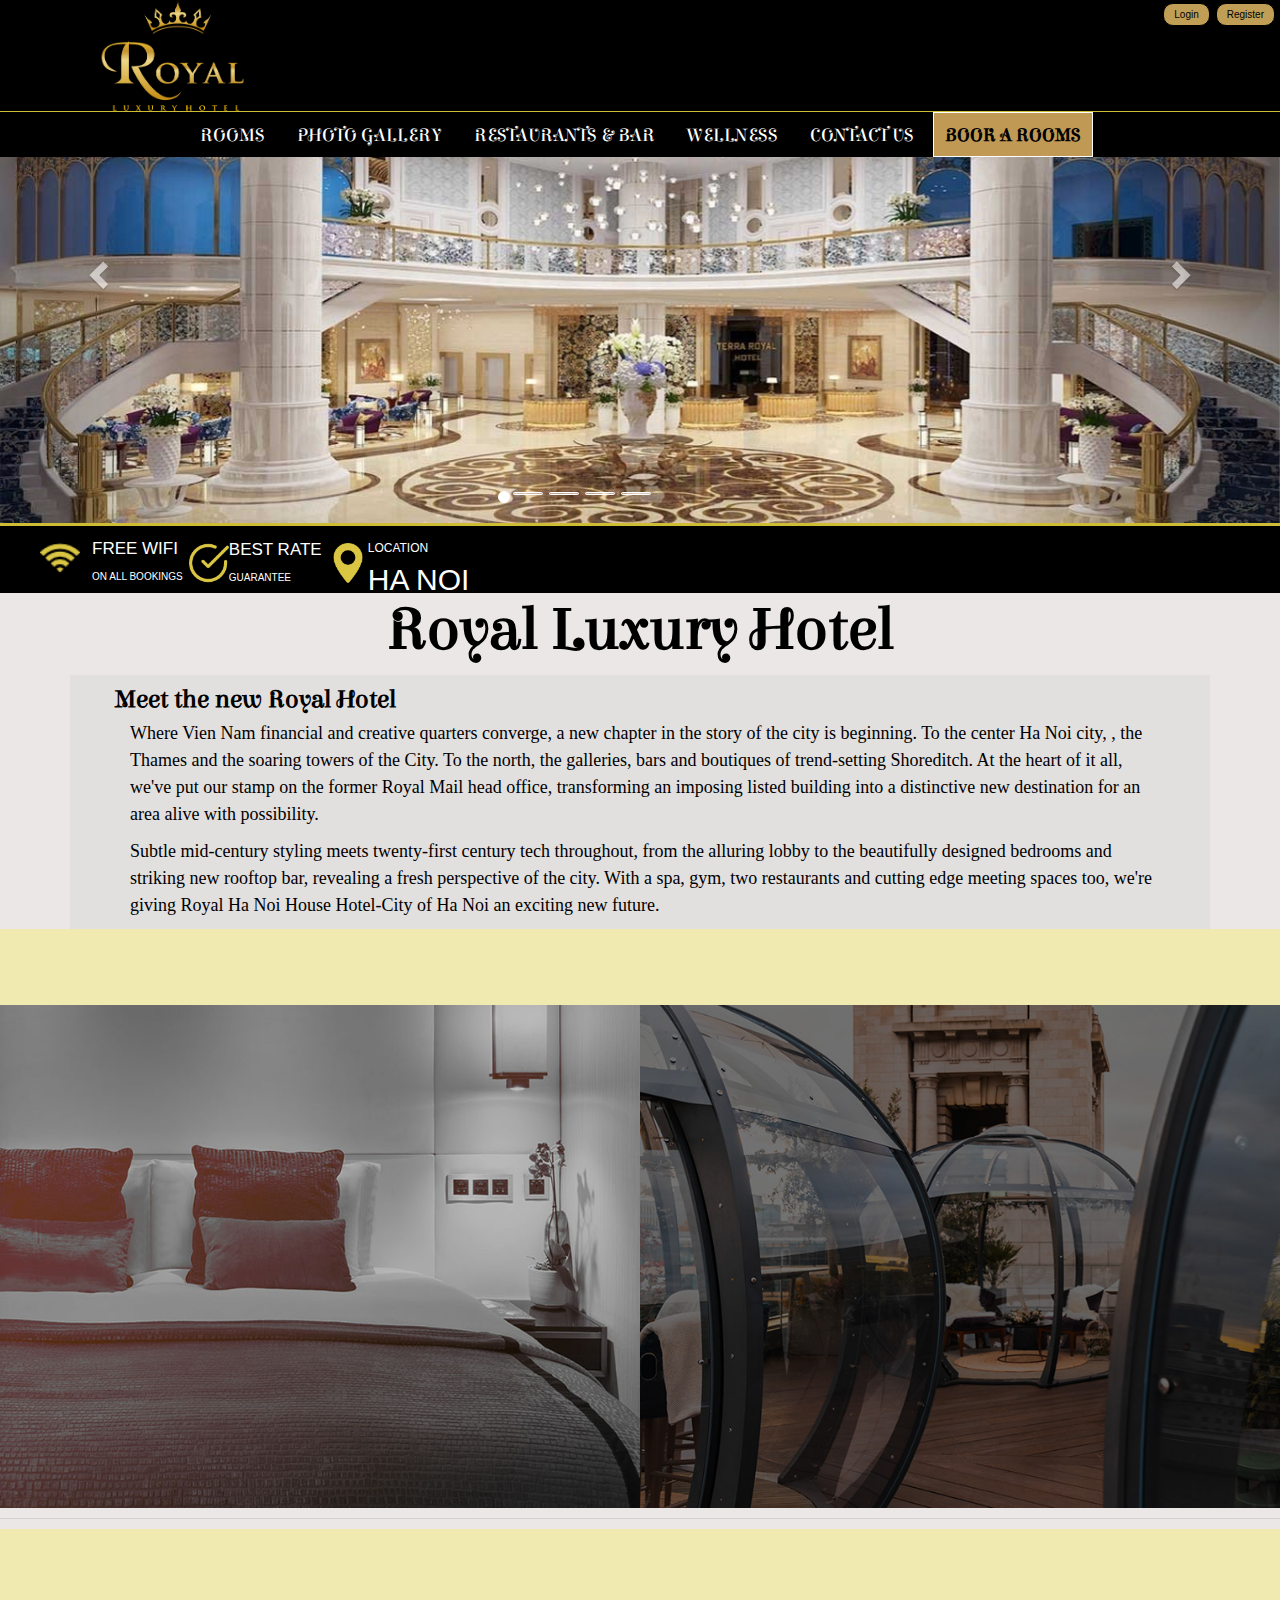
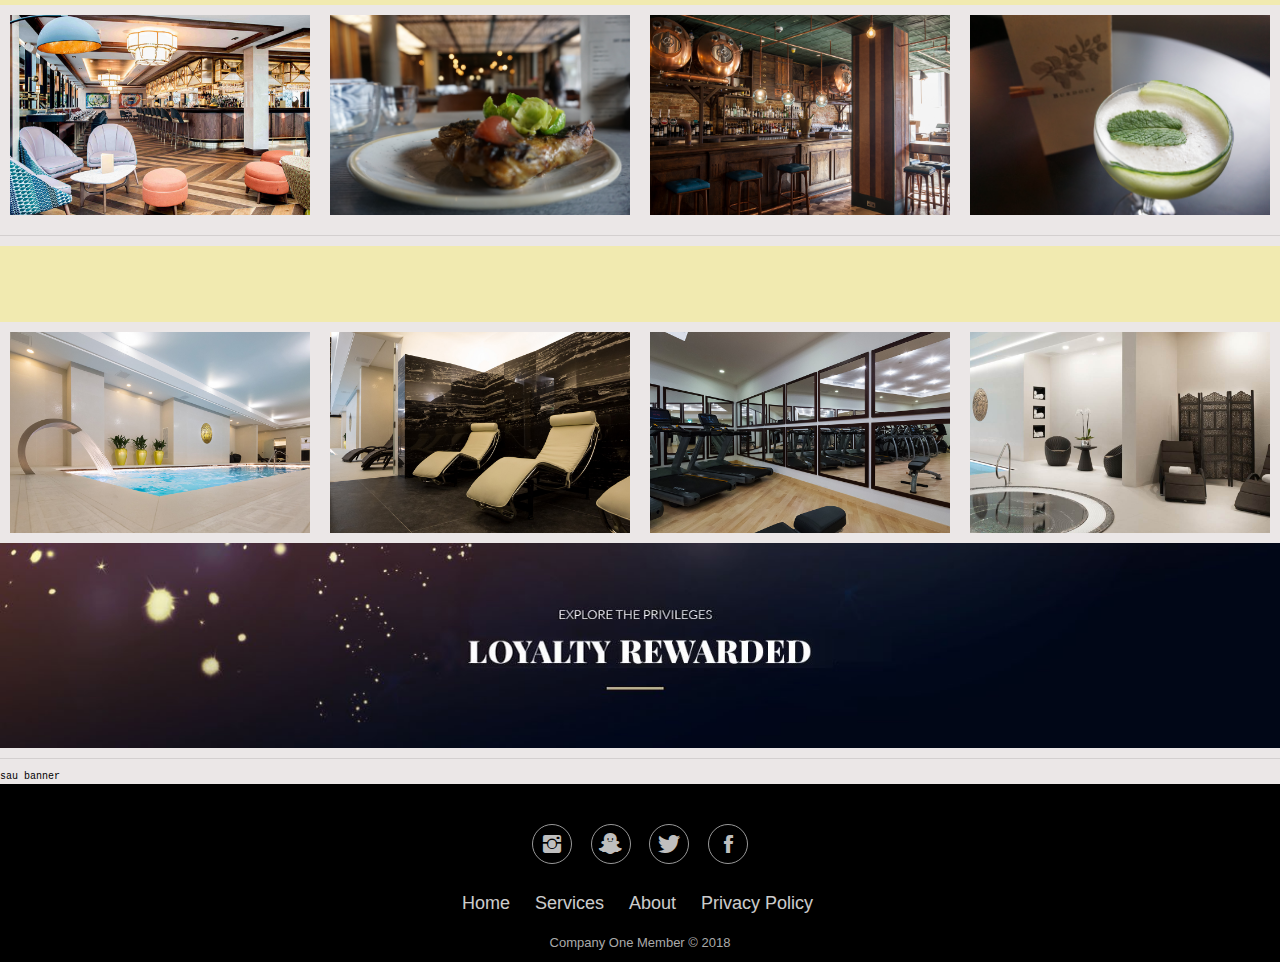
<file: 2. Sources/index.html>
<!DOCTYPE html>
<html lang="en">
<head>
    <meta charset="UTF-8">
    <meta name="viewport" content="width=device-width, initial-scale=1.0">
    <meta http-equiv="X-UA-Compatible" content="ie=edge">
    <title>Royal Hotel</title>
    <script type="text/javascript" src="js/jquery-3.3.1.min.js"></script>
    <link href="./fonts/ionicons.min.css" rel="stylesheet">
    <link rel="stylesheet" href="https://maxcdn.bootstrapcdn.com/bootstrap/3.3.7/css/bootstrap.min.css">
    <script src="https://ajax.googleapis.com/ajax/libs/jquery/3.3.1/jquery.min.js"></script>
    <script src="https://maxcdn.bootstrapcdn.com/bootstrap/3.3.7/js/bootstrap.min.js"></script>
    <link rel="stylesheet" href="css/bootstrap.min.css"/>
    <link rel="stylesheet" href="Footer-Basic.css" />
    <link rel="stylesheet" href="aos.css">
    <link rel="stylesheet" href="style.css">
</head>
<body>
<!-- header -->
    <div class="header-me">
        <div class="row-me">
            <div class="logo">
                <a href="index.html">
                    <img src="images/logo.png" alt="logo">
                </a>
            </div>
            <!-- login -->
            <div class="login-me">
                <button type="button" id="btnlogin" href="#">Login</button>
                <button type="button" id="btnregister">Register</button>
            </div>
            <!-- menu -->
            <div class="drop-menu ">
                <ul class="main-nav">
                    <li><a href="show-room.php">ROOMS</a></li>
                    <li><a href="photo-gallery.html">PHOTO GALLERY</a></li>
                    <li><a href="#">RESTAURANTS & BAR</a></li>
                    <li><a href="#">WELLNESS</a></li>
                    <li><a href="contact-us.php">CONTACT US</a></li>
                    <a href="booking.html"><button  id="btn-booking"><b>BOOK A ROOMS</b></button></a>
              </ul>
              <div class="handle">
                <b class="menu">MENU</b></div>
          </div>
        </div>    
    </div>
<!-- slider show -->
<div class="container-1">
    <br>
      <div id="myCarousel" class="carousel slide" data-ride="carousel">
      <!-- Indicators -->
        <ol class="carousel-indicators">
          <li data-target="#myCarousel" data-slide-to="0" class="active"></li>
          <li data-target="#myCarousel" data-slide-to="1"></li>
          <li data-target="#myCarousel" data-slide-to="2"></li>
          <li data-target="#myCarousel" data-slide-to="3"></li>
          <li data-target="#myCarousel" data-slide-to="4"></li>
        </ol>
  
       <!-- Wrapper for slides -->
      <div class="carousel-inner" role="listbox">
  
        <div class="item active">
            <img src="images/slide1.png">
        </div>
  
        <div class="item">
            <img src="images/slide2.png">
        </div>
        <div class="item">
            <img src="images/slide3.png">
        </div>
        <div class="item">
            <img src="images/slide4.png">
        </div>
        <div class="item">
            <img src="images/slide5.png">
          </div>  
      </div>
      <!-- Left and right controls -->
      <a class="left carousel-control" href="#myCarousel" role="button" data-slide="prev">
        <span class="glyphicon glyphicon-chevron-left" aria-hidden="true"></span>
        <span class="sr-only">Previous</span>
      </a>
      <a class="right carousel-control" href="#myCarousel" role="button" data-slide="next">
        <span class="glyphicon glyphicon-chevron-right" aria-hidden="true"></span>
        <span class="sr-only">Next</span>
      </a>
    </div>
    </div>
        <div class="show">
            <div class="container-show">
                <div class="row1">
                    <ul class="ul-show">
                        <li><img  id="wifi" width="40" src="images/wifi.png"><p id="p1">FREE WIFI </br><h id="h1" style="font-size:10px;">ON ALL BOOKINGS</h></li>      
                        <li><img width="40" src="images/tik.png"><p id="p2">BEST RATE </br><h id="h2" style="font-size:10px;">GUARANTEE</h></li>
                        <li><img width="40" src="images/location.png"><p id="p3">LOCATION </br><h id="h3" style="font-size:30px;">HA NOI</h></li>
                    </ul>
                </div>
            </div>
        </div>
        <div class="ten">
            <p><b>Royal Luxury Hotel</b></p>
        </div>
<!-- content -->
        <div class="container">
          <div class="content-text">
                <p class="clear"></p>
                <h1><b>Meet the new Royal Hotel</b></h1>
                <p>Where Vien Nam financial and creative quarters converge, a new chapter in the story of the city is beginning. To the center Ha Noi city, 
                    , the Thames and the soaring towers of the City. To the north, the galleries, bars and boutiques of trend-setting Shoreditch. At the heart of it all,
                    we've put our stamp on the former Royal Mail head office, transforming an imposing listed building into a distinctive new destination for an area alive with possibility.</p>

                <P>Subtle mid-century styling meets twenty-first century tech throughout, from the alluring lobby to the beautifully designed bedrooms and striking new rooftop bar, 
                    revealing a fresh perspective of the city. With a spa, gym, two restaurants and cutting edge meeting spaces too, we're giving Royal Ha Noi House Hotel-City 
                    of Ha Noi an exciting new future.</p>
          </div>  
        </div>
        <!-- -------------- -->
            <div>
                <section >
                    <h2 data-aos="fade-right">Rooms  &  Suites</h2> 
                </section> 
                <div class="img">
                    <img id="img1" src="images/img1.png" alt="room">
                    <img id="img2" src="images/img2.png" alt="Suites">
                </div>
                <hr>
                <section>
                        <h2 data-aos="fade-left">Restaurants & Bars</h2>
                </section>
                <div class="container-meeting-event">
                    <div class="box">
                        <div class="imgbox">
                            <img src="images/bar_02.png" alt="bar">
                        </div>
                        <div class="details">
                            <div class="content-m-e">
                                <h2>Restaurant</h2> <hr>
                                <p>Adventures in flavour, experiences to savour</p>
                            </div>
                        </div>
                    </div>
                    <div class="box">
                        <div class="imgbox">
                            <img src="images/mon11.png" alt="bar">
                        </div>
                        <div class="details">
                            <div class="content-m-e">
                                <h2>Eat</h2> <hr>
                                <p>Adventures in flavour, experiences to savour</p>
                            </div>
                        </div>
                    </div>
                    <div class="box">
                        <div class="imgbox">
                            <img src="images/bar_03.png" alt="bar">
                        </div>
                        <div class="details">
                            <div class="content-m-e">
                                <h2>Bar</h2> <hr>
                                <p>Adventures in flavour, experiences to savour</p>
                            </div>
                        </div>
                    </div>
                    <div class="box">
                        <div class="imgbox">
                            <img src="images/mon13.png" alt="bar">
                        </div>
                        <div class="details">
                            <div class="content-m-e">
                                <h2>Drink</h2><hr>
                                <p>Adventures in flavour, experiences to savour</p>
                            </div>
                        </div>
                    </div>
                </div>
            <hr>
                <section>
                        <h2 data-aos="fade-right">WellNess</h2>
                </section> 
                <div class="container-meeting-event">
                    <div class="box">
                        <div class="imgbox">
                            <img src="images/beboi1.png" alt="bar">
                        </div>
                        <div class="details">
                            <div class="content-m-e">
                                <h2>Siwm</h2> <hr>
                                <p>Adventures in flavour, experiences to savour</p>
                            </div>
                        </div>
                    </div>
                    <div class="box">
                        <div class="imgbox">
                            <img src="images/spa1.png" alt="bar">
                        </div>
                        <div class="details">
                            <div class="content-m-e">
                                <h2>Spa</h2> <hr>
                                <p>Adventures in flavour, experiences to savour</p>
                            </div>
                        </div>
                    </div>
                    <div class="box">
                        <div class="imgbox">
                            <img src="images/gym.png" alt="bar">
                        </div>
                        <div class="details">
                            <div class="content-m-e">
                                <h2>Gym</h2> <hr>
                                <p>Adventures in flavour, experiences to savour</p>
                            </div>
                        </div>
                    </div>  
                    <div class="box">
                        <div class="imgbox">
                            <img src="images/spa.png" alt="bar">
                        </div>
                        <div class="details">
                            <div class="content-m-e">
                                <h2>Spa</h2> <hr>
                                <p>Adventures in flavour, experiences to savour</p>
                            </div>
                        </div>
                    </div>                  
                    <hr>
                </div>
            <img src="images/banner.jpg" alt="banner" height="auto" width="100%"><hr>
            <div>
                sau banner
            </div>
<!-- footer -->
        <div class="footer-basic">
            <footer>
                <div class="social">
                    <a href="#"><i class="icon ion-social-instagram"></i></a>
                    <a href="#"><i class="icon ion-social-snapchat"></i></a>
                    <a href="#"><i class="icon ion-social-twitter"></i></a>
                    <a href="#"><i class="icon ion-social-facebook"></i></a>
                </div>
                <ul class="list-inline">
                    <li><a href="#">Home</a></li>
                    <li><a href="#">Services</a></li>
                    <li><a href="#">About</a></li>
                    <li><a href="#">Privacy Policy</a></li>
                </ul>
                <p class="copyright">Company One Member © 2018</p>
            </footer>
        </div>

<!-- java script menu-->
<script src="https://code.jquery.com/jquery-3.3.1.js"></script>
<script src="aos.js"></script>
        <script>
          $(document).ready(function(){
            $('.menu').click(function(){
                $('.main-nav').toggleClass('active');
            });
          });
        </script>
        <!-- text auto -->
        <script>
            AOS.init({
                offset: 200,
                duration: 2000,
            });
        </script>

<!-- end -->
</body>
</html>
</file>
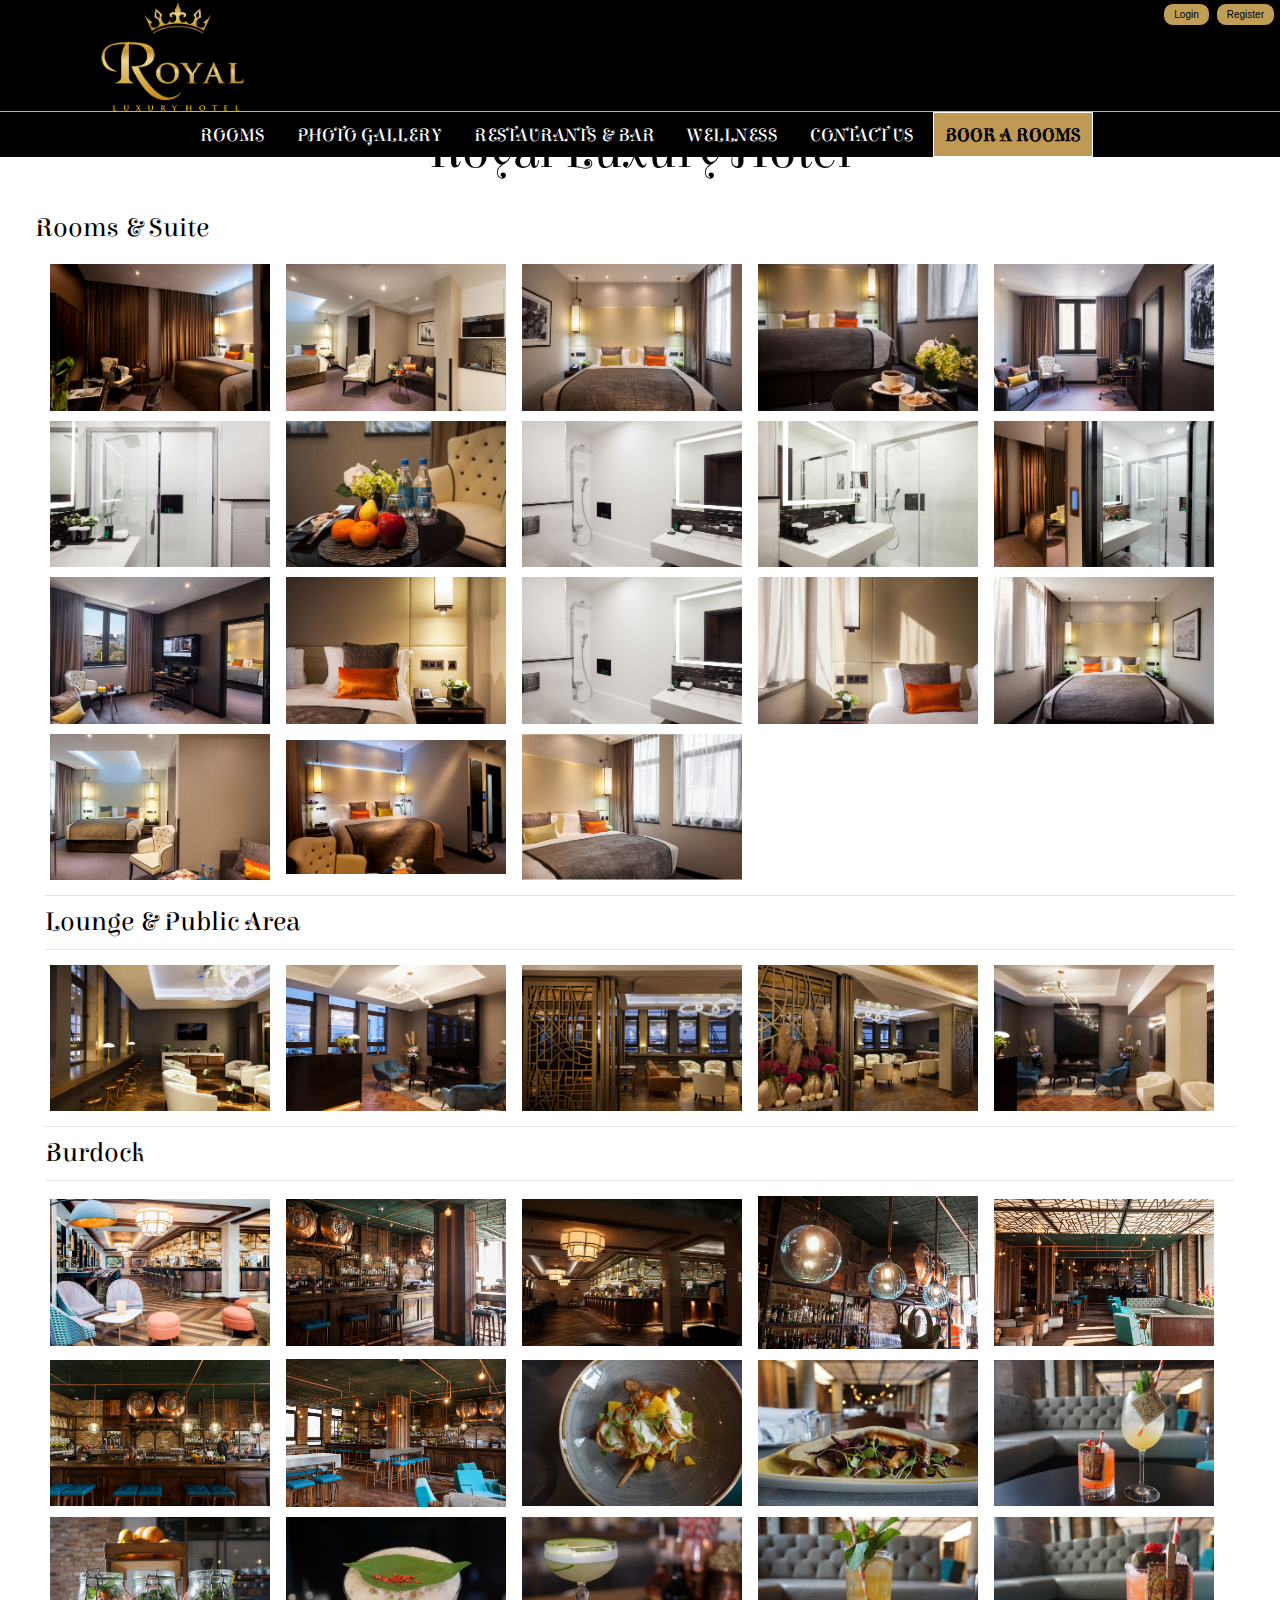
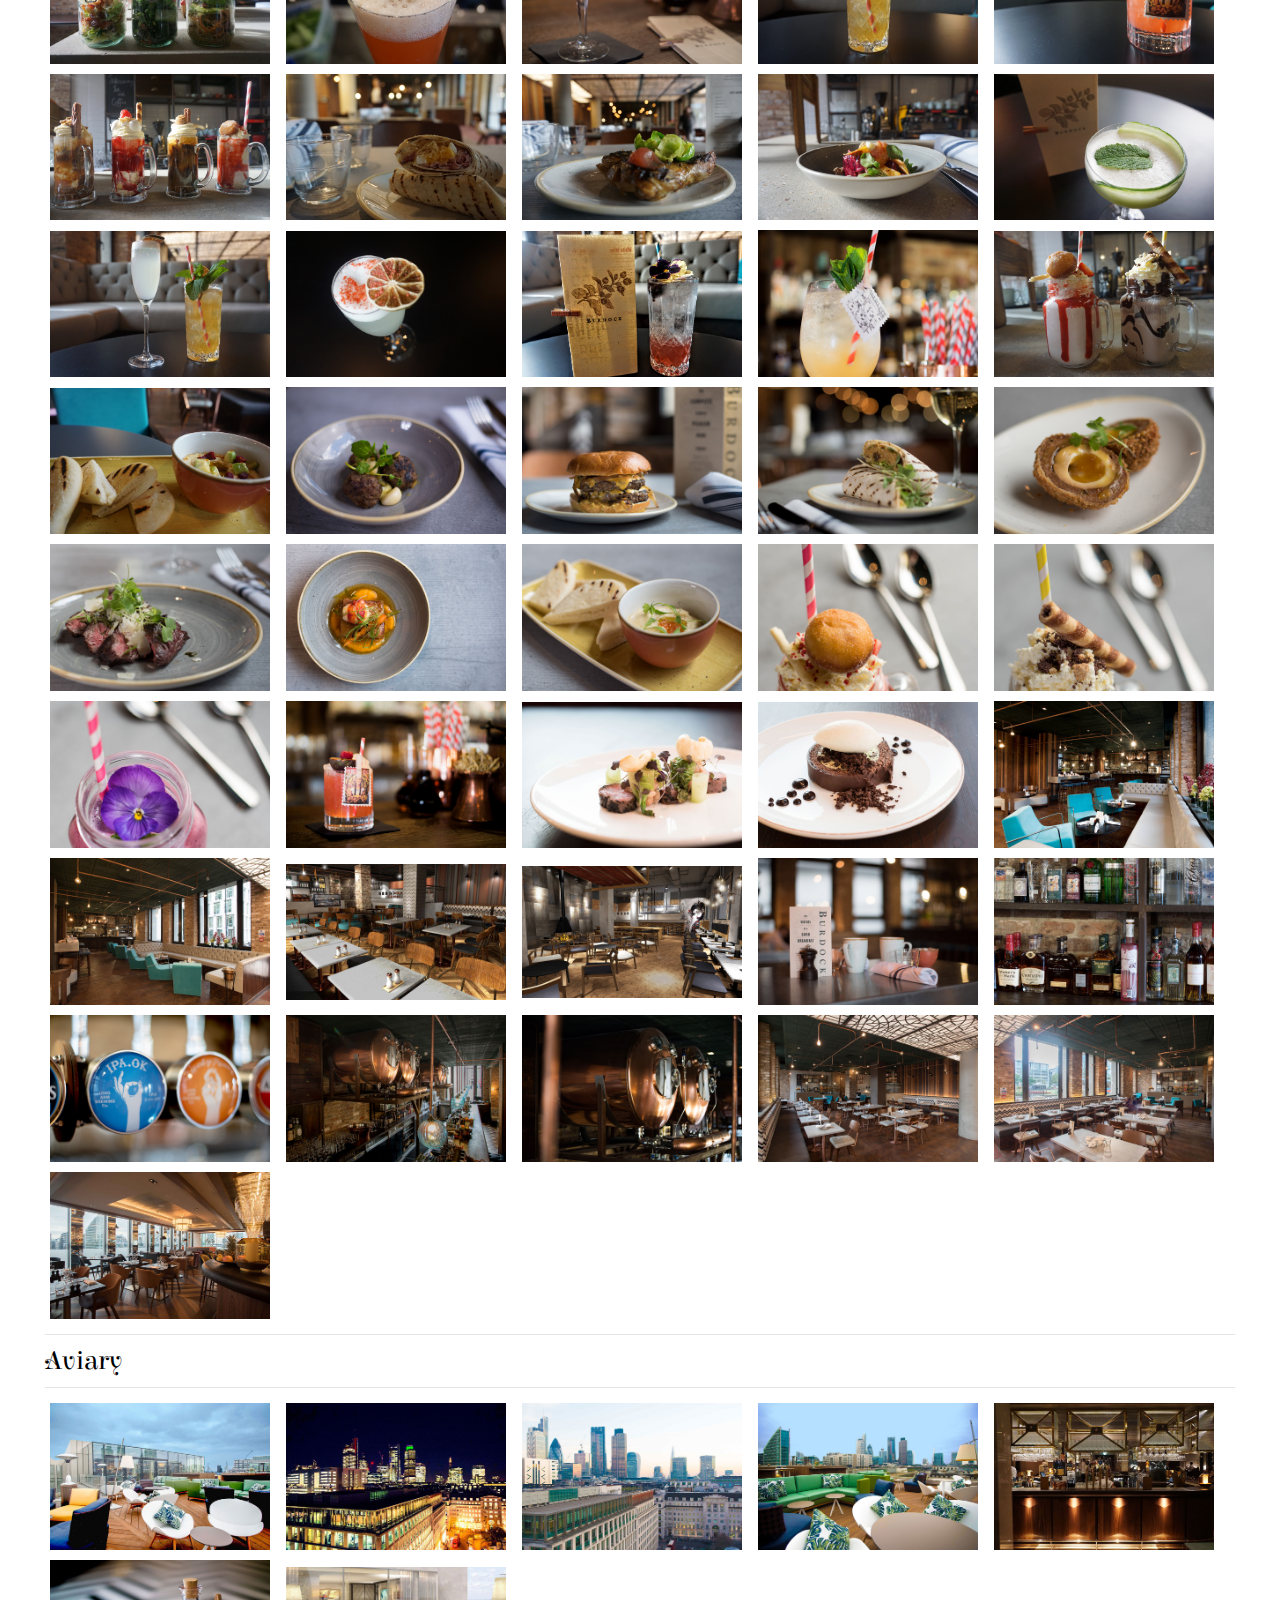
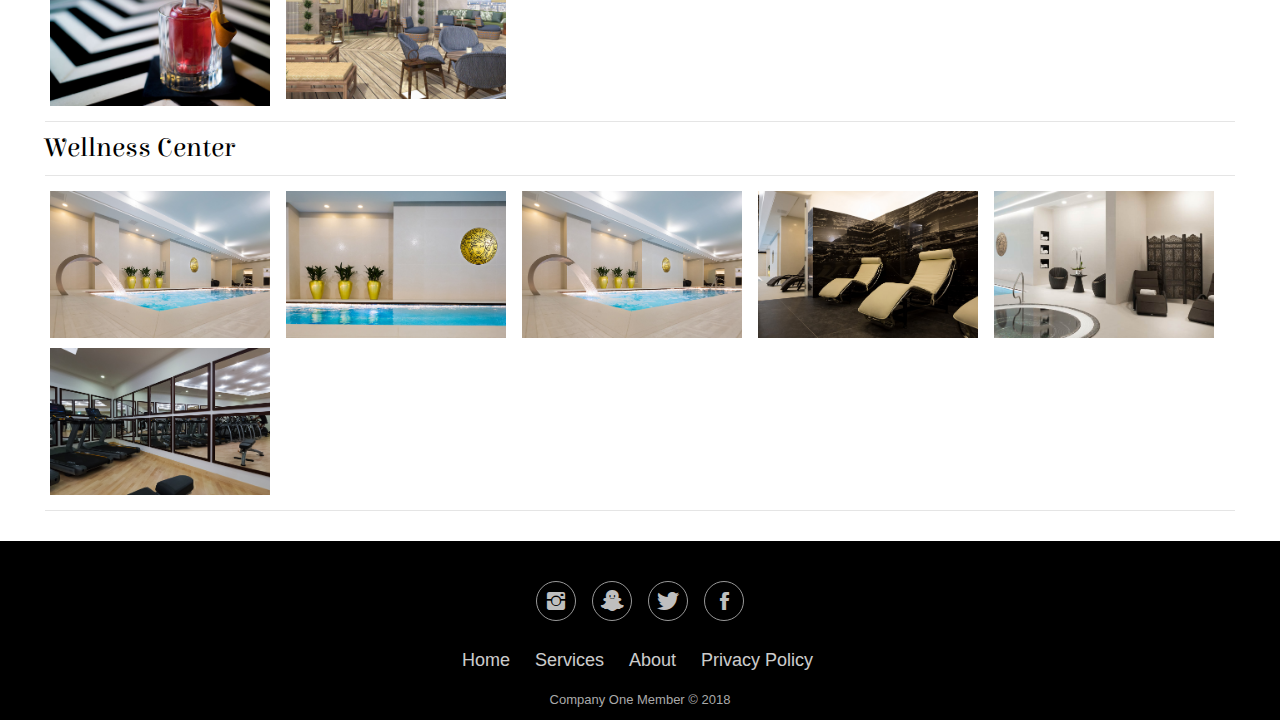
<file: 2. Sources/photo-gallery.html>
<!DOCTYPE html>
<html lang="en">
<head>
    <meta charset="UTF-8">
    <meta name="viewport" content="width=device-width, initial-scale=1.0">
    <meta http-equiv="X-UA-Compatible" content="ie=edge">
    <title>Photo Gallery | Royal Hotel</title>
    <script type="text/javascript" src="js/jquery-3.3.1.min.js"></script>
    <link href="./fonts/ionicons.min.css" rel="stylesheet">
    <link rel="stylesheet" href="https://maxcdn.bootstrapcdn.com/bootstrap/3.3.7/css/bootstrap.min.css">
    <script src="https://ajax.googleapis.com/ajax/libs/jquery/3.3.1/jquery.min.js"></script>
    <script src="https://maxcdn.bootstrapcdn.com/bootstrap/3.3.7/js/bootstrap.min.js"></script>
    <link rel="stylesheet" type="text/css" href="css/bootstrap.min.css"/>
    <link rel="stylesheet" type="text/css" href="Footer-Basic.css" />
    <link rel="stylesheet" type="text/css" href="aos.css"/>
    <link rel="stylesheet" type="text/css" href="style.css"/>
    <link rel="stylesheet" type="text/css" href="css/lightbox.min.css"/>
    <script type="text/javascript" src="js/lightbox-plus-jquery.min.js"></script>
</head>
<body>
<!-- header -->
    <div class="header-me">
        <div class="row-me">
            <div class="logo">
                <a href="index.html">
                    <img src="images/logo.png" alt="logo">
                </a>
            </div>
            <!-- login -->
            <div class="login-me">
                <button type="button" id="btnlogin" href="#">Login</button>
                <button type="button" id="btnregister">Register</button>
            </div>
            <!-- menu -->
            <div class="drop-menu ">
                <ul class="main-nav">
                    <li><a href="show-room.php">ROOMS</a></li>
                    <li><a href="photo-gallery.html">PHOTO GALLERY</a></li>
                    <li><a href="#">RESTAURANTS & BAR</a></li>
                    <li><a href="#">WELLNESS</a></li>
                    <li><a href="contact-us.php">CONTACT US</a></li>
                    <a href="booking.html"><button  id="btn-booking"><b>BOOK A ROOMS</b></button></a>
              </ul>
              <div class="handle">
                <b class="menu">MENU</b></div>
          </div>
        </div>    
    </div>
        <!-- content -->
<div class="content-photo">
    <div class="comtainer-photo">
        <div class="row">
            <div class="ten">
                <h1 style="text-align:center; font-size: 50px;">Royal Luxury Hotel</h1> 
            </div>
            <hr>
            <h1 style="font-size: 27px;" >Rooms & Suite</h1>
            <hr>
            <div class="gallery">
                <a href="images/room1.png" data-lightbox="mygallery"><img src="images/room1.png"></a>
                <a href="images/room2.png" data-lightbox="mygallery"><img src="images/room2.png"></a>
                <a href="images/room3.png" data-lightbox="mygallery"><img src="images/room3.png"></a>
                <a href="images/room4.png" data-lightbox="mygallery"><img src="images/room4.png"></a>
                <a href="images/room5.png" data-lightbox="mygallery"><img src="images/room5.png"></a>
                <a href="images/room6.png" data-lightbox="mygallery"><img src="images/room6.png"></a>
                <a href="images/room7.png" data-lightbox="mygallery"><img src="images/room7.png"></a>
                <a href="images/room8.png" data-lightbox="mygallery"><img src="images/room8.png"></a>
                <a href="images/room9.png" data-lightbox="mygallery"><img src="images/room9.png"></a>
                <a href="images/room10.png" data-lightbox="mygallery"><img src="images/room10.png"></a>
                <a href="images/room11.png" data-lightbox="mygallery"><img src="images/room11.png"></a>
                <a href="images/room12.png" data-lightbox="mygallery"><img src="images/room12.png"></a>
                <a href="images/room13.png" data-lightbox="mygallery"><img src="images/room13.png"></a>
                <a href="images/room14.png" data-lightbox="mygallery"><img src="images/room14.png"></a>
                <a href="images/room15.png" data-lightbox="mygallery"><img src="images/room15.png"></a>
                <a href="images/room16.png" data-lightbox="mygallery"><img src="images/room16.png"></a>
                <a href="images/room17.png" data-lightbox="mygallery"><img src="images/room17.png"></a>
                <a href="images/room18.png" data-lightbox="mygallery"><img src="images/room18.png"></a>
                <hr>
            <h1  style="font-size: 27px;">Lounge & Public Area</h1>
            <hr>
                <a href="images/Lounge_01.png" data-lightbox="mygallery"><img src="images/Lounge_01.png"></a>
                <a href="images/Lounge_02.png" data-lightbox="mygallery"><img src="images/Lounge_02.png"></a>
                <a href="images/Lounge_03.png" data-lightbox="mygallery"><img src="images/Lounge_03.png"></a>
                <a href="images/Lounge_04.png" data-lightbox="mygallery"><img src="images/Lounge_04.png"></a>
                <a href="images/Lounge_07.png" data-lightbox="mygallery"><img src="images/Lounge_07.png"></a>
                <hr>
            <h1  style="font-size: 27px;">Burdock</h1>
            <hr>
                <a href="images/bar_02.png" data-lightbox="mygallery"><img src="images/bar_02.png"></a>
                <a href="images/bar_02.png" data-lightbox="mygallery"><img src="images/bar_03.png"></a>
                <a href="images/bar_02.png" data-lightbox="mygallery"><img src="images/bar_04.png"></a>
                <a href="images/bar_02.png" data-lightbox="mygallery"><img src="images/bar_05.png"></a>
                <a href="images/bar_02.png" data-lightbox="mygallery"><img src="images/bar_09.png"></a>
                <a href="images/bar_02.png" data-lightbox="mygallery"><img src="images/bar_12.png"></a>
                <a href="images/bar_02.png" data-lightbox="mygallery"><img src="images/bar_14.png"></a>
                <a href="images/mon1.png" data-lightbox="mygallery"><img src="images/mon1.png"></a>
                <a href="images/mon2.png" data-lightbox="mygallery"><img src="images/mon2.png"></a>
                <a href="images/mon3.png" data-lightbox="mygallery"><img src="images/mon3.png"></a>
                <a href="images/mon4.png" data-lightbox="mygallery"><img src="images/mon4.png"></a>
                <a href="images/mon5.png" data-lightbox="mygallery"><img src="images/mon5.png"></a>
                <a href="images/mon6.png" data-lightbox="mygallery"><img src="images/mon6.png"></a>
                <a href="images/mon7.png" data-lightbox="mygallery"><img src="images/mon7.png"></a>
                <a href="images/mon8.png" data-lightbox="mygallery"><img src="images/mon8.png"></a>
                <a href="images/mon9.png" data-lightbox="mygallery"><img src="images/mon9.png"></a>
                <a href="images/mon10.png" data-lightbox="mygallery"><img src="images/mon10.png"></a>
                <a href="images/mon11.png" data-lightbox="mygallery"><img src="images/mon11.png"></a>
                <a href="images/mon12.png" data-lightbox="mygallery"><img src="images/mon12.png"></a>
                <a href="images/mon13.png" data-lightbox="mygallery"><img src="images/mon13.png"></a>
                <a href="images/mon14.png" data-lightbox="mygallery"><img src="images/mon14.png"></a>
                <a href="images/mon15.png" data-lightbox="mygallery"><img src="images/mon15.png"></a>
                <a href="images/mon16.png" data-lightbox="mygallery"><img src="images/mon16.png"></a>
                <a href="images/mon17.png" data-lightbox="mygallery"><img src="images/mon17.png"></a>
                <a href="images/mon18.png" data-lightbox="mygallery"><img src="images/mon18.png"></a>
                <a href="images/mon19.png" data-lightbox="mygallery"><img src="images/mon19.png"></a>
                <a href="images/mon20.png" data-lightbox="mygallery"><img src="images/mon20.png"></a>
                <a href="images/mon21.png" data-lightbox="mygallery"><img src="images/mon21.png"></a>
                <a href="images/mon22.png" data-lightbox="mygallery"><img src="images/mon22.png"></a>
                <a href="images/mon23.png" data-lightbox="mygallery"><img src="images/mon23.png"></a>
                <a href="images/mon24.png" data-lightbox="mygallery"><img src="images/mon24.png"></a>
                <a href="images/mon25.png" data-lightbox="mygallery"><img src="images/mon25.png"></a>
                <a href="images/mon26.png" data-lightbox="mygallery"><img src="images/mon26.png"></a>
                <a href="images/mon27.png" data-lightbox="mygallery"><img src="images/mon27.png"></a>
                <a href="images/mon28.png" data-lightbox="mygallery"><img src="images/mon28.png"></a>
                <a href="images/mon29.png" data-lightbox="mygallery"><img src="images/mon29.png"></a>
                <a href="images/mon30.png" data-lightbox="mygallery"><img src="images/mon30.png"></a>
                <a href="images/mon31.png" data-lightbox="mygallery"><img src="images/mon31.png"></a>
                <a href="images/mon32.png" data-lightbox="mygallery"><img src="images/mon32.png"></a>
                <a href="images/sanh1.png" data-lightbox="mygallery"><img src="images/sanh1.png"></a>
                <a href="images/sanh2.png" data-lightbox="mygallery"><img src="images/sanh2.png"></a>
                <a href="images/sanh3.png" data-lightbox="mygallery"><img src="images/sanh3.png"></a>
                <a href="images/sanh4.png" data-lightbox="mygallery"><img src="images/sanh4.png"></a>
                <a href="images/sanh5.png" data-lightbox="mygallery"><img src="images/sanh5.png"></a>
                <a href="images/sanh6.png" data-lightbox="mygallery"><img src="images/sanh6.png"></a>
                <a href="images/sanh7.png" data-lightbox="mygallery"><img src="images/sanh7.png"></a>
                <a href="images/sanh8.png" data-lightbox="mygallery"><img src="images/sanh8.png"></a>
                <a href="images/sanh9.png" data-lightbox="mygallery"><img src="images/sanh9.png"></a>
                <a href="images/sanh10.png" data-lightbox="mygallery"><img src="images/sanh10.png"></a>
                <a href="images/sanh11.png" data-lightbox="mygallery"><img src="images/sanh11.png"></a>
                <a href="images/sanh12.png" data-lightbox="mygallery"><img src="images/sanh12.png"></a>
                <hr>
            <h1  style="font-size: 27px;">Aviary</h1>
            <hr>
                <a href="images/sky1.png" data-lightbox="mygallery"><img src="images/sky1.png"></a>
                <a href="images/sky2.png" data-lightbox="mygallery"><img src="images/sky2.png"></a>
                <a href="images/sky3.png" data-lightbox="mygallery"><img src="images/sky3.png"></a>
                <a href="images/sky4.png" data-lightbox="mygallery"><img src="images/sky4.png"></a>
                <a href="images/sky5.png" data-lightbox="mygallery"><img src="images/sky5.png"></a>
                <a href="images/sky6.png" data-lightbox="mygallery"><img src="images/sky6.png"></a>
                <a href="images/skybar1.png" data-lightbox="mygallery"><img src="images/skybar1.png"></a>
                <hr>
            <h1  style="font-size: 27px;">Wellness Center</h1>
            <hr>
                <a href="images/beboi1.png" data-lightbox="mygallery"><img src="images/beboi1.png"></a>
                <a href="images/beboi2.png" data-lightbox="mygallery"><img src="images/beboi2.png"></a>
                <a href="images/beboi1.png" data-lightbox="mygallery"><img src="images/beboi1.png"></a>
                <a href="images/spa1.png" data-lightbox="mygallery"><img src="images/spa1.png"></a>
                <a href="images/spa.png" data-lightbox="mygallery"><img src="images/spa.png"></a>
                <a href="images/gym.png" data-lightbox="mygallery"><img src="images/gym.png"></a>
                <hr>
            </div>
        </div>
    </div>
</div>

        <!-- footer -->
        <div class="footer-basic">
            <footer>
                <div class="social"><a href="#"><i class="icon ion-social-instagram"></i></a><a href="#"><i class="icon ion-social-snapchat"></i></a><a href="#"><i class="icon ion-social-twitter"></i></a><a href="#"><i class="icon ion-social-facebook"></i></a></div>
                <ul class="list-inline">
                    <li><a href="#">Home</a></li>
                    <li><a href="#">Services</a></li>
                    <li><a href="#">About</a></li>
                    <li><a href="#">Privacy Policy</a></li>
                </ul>
                <p class="copyright">Company One Member © 2018</p>
            </footer>
        </div>

        <!-- java script menu-->
        <script>
          $(document).ready(function(){
            $('.menu').click(function(){
                $('.main-nav').toggleClass('active');
            });
          });
        </script>
        
        <!-- end -->
    </body>
    </html>
</file>
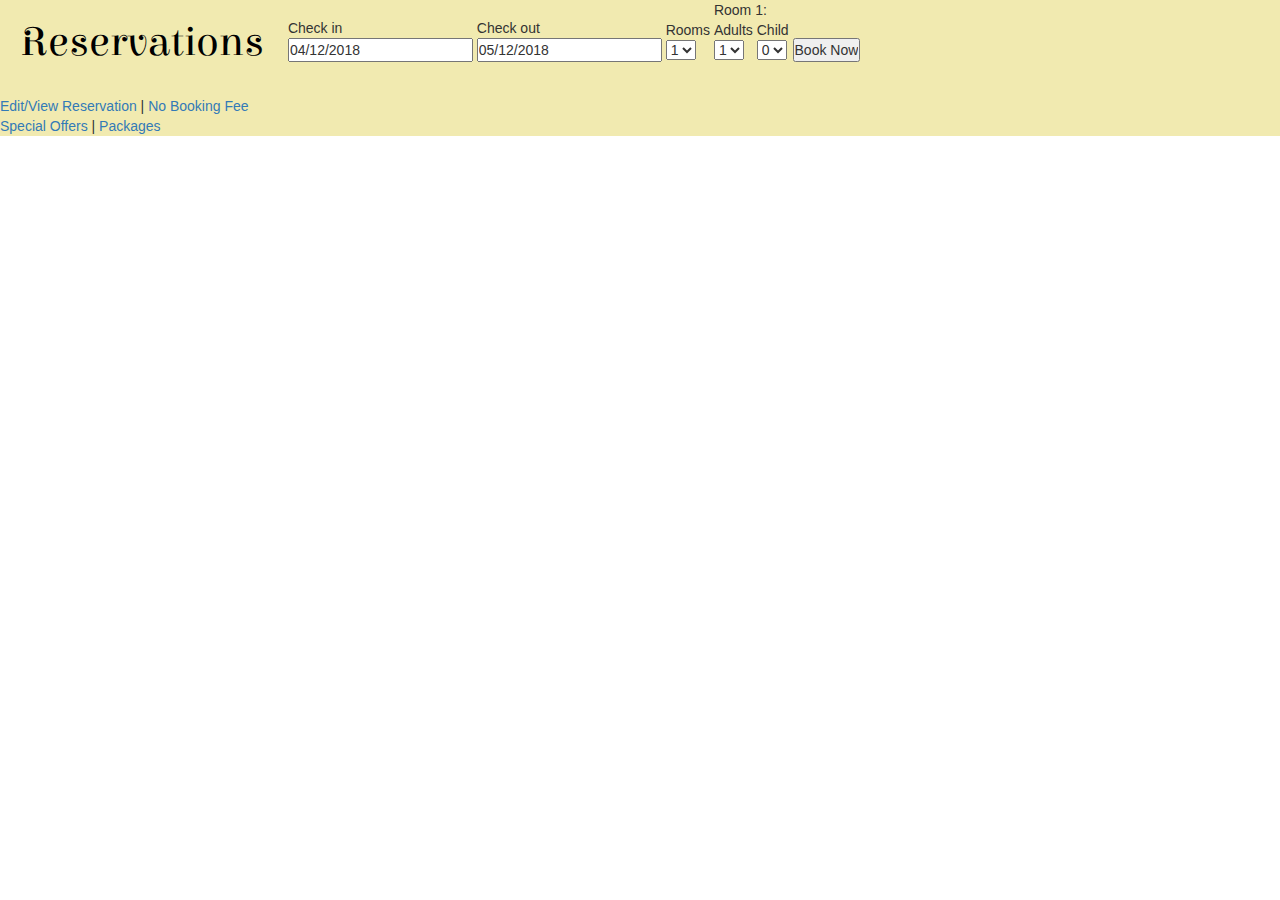
<file: 2. Sources/test.html>
<!DOCTYPE html>
<html lang="en">
<head>
    <meta charset="UTF-8">
    <meta name="viewport" content="width=device-width, initial-scale=1.0">
    <meta http-equiv="X-UA-Compatible" content="ie=edge">
    <title>Document</title>
    <link rel="stylesheet" href="style.css">
    <script type="text/javascript" src="js/jquery-3.3.1.min.js"></script>
    <link rel="stylesheet" href="https://maxcdn.bootstrapcdn.com/bootstrap/3.3.7/css/bootstrap.min.css">
    <script src="https://ajax.googleapis.com/ajax/libs/jquery/3.3.1/jquery.min.js"></script>
    <script src="https://maxcdn.bootstrapcdn.com/bootstrap/3.3.7/js/bootstrap.min.js"></script>
</head>
<body>

              <section id="booking">
                    <div class="wrapper_1600">
                    <div id="custom_engine" class="booking-form">
                    <div id="our_enigne" class="left-booking-form">
                    
                    <form name="reservation_search" id="reservation_search" target="_parent" method="post" action="https://secure.montcalmroyallondoncity.co.uk/reservation/roomdetails/">
                          
                      <input name="hdnAction" value="roomdetails" type="hidden">
                      <input id="hdnHotelID" name="hdnHotelID" value="138329" type="hidden">
                      <input id="areaName" name="areaName" value="" type="hidden">
                      
                      <input id="currency" name="currency" value="" type="hidden">
                      <input id="language" name="language" value="en" type="hidden">
                      <input name="option" value="reservation" type="hidden">
                      <input name="hdnJBE" value="JBE" type="hidden">
                      <input id="labelValue" value="All Area" type="hidden">
                      <input name="task" value="roomdetails" type="hidden">
                        <ul>
                        <li class="heading-resv">
                          <h2>Reservations</h2>
                        </li>
                        <li id="datetimepicker1">
                          <div class="date-select-box">
                            <div class="date-select">Check in</div>
                            <input title="Select Check In Date" placeholder="Check-in" readonly="" id="datepickerchechinT" name="datepickerchechin_1" value="04/12/2018" type="text" class="hasDatepicker">
                            <input id="datepickerchechin" name="datepickerchechin" value="04/12/2018" type="hidden">
                          </div>
                        </li>
                        <li id="datetimepicker2">
                          <div class="date-select-box">
                             <div class="date-select">Check out</div>
                            <input title="Select Check Out Date" placeholder="Check-out" readonly="" id="datepickerchechoutT" name="datepickerchechout_1" value="05/12/2018" class="hasDatepicker" type="text">
                            <input id="datepickerchechout" name="datepickerchechout" value="05/12/2018" type="hidden">
                          </div>
                        </li>
                        <li>
                          <div class="date-select-box room-icon-b-form">
                          <div class="room-adult">Rooms</div>
                            <select name="no_room" id="no_room" onchange="RowsRecreate(parseInt(this.value));" title="Select Number of Rooms">
                              <option value="1">1</option>
                              <option value="2">2</option>
                              <option value="3">3</option>
                              <option value="4">4</option>
                              <option value="5">5</option>
                              <option value="6">6</option>
                              <option value="7">7</option>
                              <option value="8">8</option>
                              <option value="9">9</option>
                            </select>
                          </div>
                        </li>
                        <li class="date-select-box-ex">
                          <div class="date-select-box-child-label">
                           <div class="room-adult">Room 1:</div>
                          </div>
                          <ul class="date-select-box-child">
                            <li>
                              <div class="date-select-box adult-icon-b-form">
                                <div class="room-adult">Adults</div>
                                <select name="adult1" title="Select Number of Adults" id="adult1" class="valid adultselect">
                                  <option value="1" selected="selected">1</option>
                                  <option value="2">2</option>
                                  <option value="3">3</option>
                                  <option value="4">4</option>
                                </select>
                              </div>  
                            </li>
                            <li>
                              <div class="date-select-box adult-icon-b-form">
                                <div class="room-adult">Child</div>
                                <select id="child1" name="child1" title="Select Number of Children" class="childselect">
                                  <option value="0">0</option>
                                  <option value="1">1</option>
                                  <option value="2">2</option>
                                  <option value="3">3</option>
                                  <option value="4">4</option>
                                </select>
                              </div>  
                            </li>
                          </ul>
                          
                        </li>
                        <li class="date-select-box-btn"> 
                          <div class="fields-block book-now">
                            <input class="login date-select-btn" id="searchsubmit_widget" title="Search" value="Book Now" type="submit">
                          </div>
                        </li>
                      </ul>
                      <div class="cancelation-tab">
                       <a href="https://secure.montcalmroyallondoncity.co.uk/myaccount/modifyreservation">Edit/View Reservation</a> | <a class="cancelation-tab-white" href="/o-booking-fee-130.html">No Booking Fee</a></div> 
                      
                      <div id="adbox_widget" name="adbox_widget" class="adbox_widget"></div>
                      
    
                      <input name="book_from_map" value="" id="book_from_map" type="hidden">
                      <input name="hdnJBE" value="JBE" type="hidden">
                      <input id="from_page" name="from_page" value="from_find_apartment" type="hidden">
                      <input id="labelVal" value="All Area" type="hidden">    
                    </form>
                    <form name="myAccountBE_form" id="myAccountBE_form" target="_parent" method="POST" action="https://secure.montcalmroyallondoncity.co.uk/myaccount/login">
                      <input id="language" name="language" value="en" type="hidden">
                      <input name="hdnJBE" value="JBE" type="hidden">
                    </form> 
                      <script>
                      function RowsRecreate(roomrows) {
                        //alert(roomrows);
                        var optionsAdult = "";
                        var optionsChild = "";
                        var maxadult = 4;
                        var maxchild = 4;
                        for (var i = 1; i <= maxadult; i++) {
                          optionsAdult += "<option value=\"" + i + "\">" + i + "</option>\n";
                        }
                        for (var i = 0; i <= maxchild; i++) {
                          optionsChild += "<option value=\"" + i + "\">" + i + "</option>\n";
                        }
                        rowsdiv = "";
                        for (var i = 2; i <= roomrows; i++) {
                          rowsdiv += '<div class="ex-options"><div class="date-select-box-child-label"><div class="room-adult">Room ' + i + ':</div></div><ul class="date-select-box-child"><li><ul><li><div class="date-select-box adult-icon-b-form"><div class="room-adult">Adults</div> <select name="adult' + i + '" title="" id="adult' + i + '" class="valid adultselect">' + optionsAdult + '</select></div></li><li><div class="date-select-box adult-icon-b-form"><div class="room-adult">Child: </div><select onclick="showAge(' + i + ');" id="child' + i + '" name="child' + i + '" class="childselect">' + optionsChild + '</select></li></ul></li></ul></div><div style="display:none" class="Age popup-age speech-bubble" id="age' + i + '" ></div>';
                        }
                        document.getElementById("adbox_widget").innerHTML = rowsdiv + '';
                      }
                    </script>
    
                    <script type="text/javascript">
                      function showAge(RoomN) {
                        var child = document.getElementById("child" + RoomN).value;
                        if (child != 0) {
                          document.getElementById("age" + RoomN).style.visibility = 'visible';
                        }
                      }
    
    
                      function createAgedropdown(RoomNum, child) {
                        var rowsdivchildAge = "";
                        var optionsChildAge = "";
                        document.getElementById("age" + RoomNum).style.visibility = 'visible';
                        if (child == 0) {
                          document.getElementById("age" + RoomNum).style.visibility = 'hidden';
                        }
                        for (var i = 1; i <= 14; i++) {
                          optionsChildAge += "<option value=\"" + i + "\">" + i + "</option>\n";
                        }
                        rowsdivchildAge += '<div class="head-line"><span class="age-head">Child Age </span><span onclick="closePopup(' + RoomNum + ')" class="close-pp closediv' + RoomNum + '">X</span></div>';
                        for (var j = 1; j <= child; j++) {
                          rowsdivchildAge += '<div class="fields-block-alter width35pr child-popup"><p>child ' + j + '</p><div class="room"><select id="childage_' + RoomNum + '_' + j + '" name="childage_' + RoomNum + '_' + j + '"  title="" class="childselect">' + optionsChildAge + '</select></div></div>';
    
                        }
    
                        //alert(rowsdivchildAge);
                        document.getElementById("age" + RoomNum).innerHTML = rowsdivchildAge + '';
                      }
    
                      function closePopup(RoomNumber) { //alert(RoomNumber);
                        document.getElementById("age" + RoomNumber).style.visibility = 'hidden';
    
                      }
                     
                       
                      
                    </script> 
                    <script>
    
                      $(function () {
                        var sd = new Date();
                      sd.setDate(sd.getDate() + 1);
                      var currentDate = new Date();
                      currentDate.setDate(currentDate.getDate()); 
                      
                        $('#datepickerchechinT').datepicker({onSelect: function (dateStr) {
    
                            var d = $.datepicker.parseDate('d M yy', dateStr); 
                            var minAfterSelect = new Date(d.getTime());
                            minAfterSelect.setDate(minAfterSelect.getDate() + 1);
                            d.setDate(d.getDate() + 1); // Add three days
                            $('#datepickerchechoutT').datepicker('option', 'minDate', minAfterSelect);
                            $('#datepickerchechoutT').datepicker('setDate', d);
                            
                            setTimeout(function () {
    
                              $("#datepickerchechoutT").datepicker('show');
                            }, 16);
                          },
                          altField: '#datepickerchechin',
                          altFormat: 'dd/mm/yy',
                          dateFormat: 'dd M yy', buttonText: 'Select Check In Date', buttonImage: 'ASSETS_PATH/images/Calendaricon.png',
                          //minDate: 0, 
                          minDate: new Date(),
                          maxDate: '+12M',
                          beforeShow: function (input, inst) {
                            var calendar = inst.dpDiv;
                            setTimeout(function () {
                              calendar.position({
                                my: 'left top',
                                at: 'left bottom',
                                collision: 'none',
                                of: input
                              });
                            }, 1);
                          }
    
                        });
    
                        $('#datepickerchechoutT').datepicker({
                          altField: '#datepickerchechout',
                          altFormat: 'dd/mm/yy',
                          dateFormat: 'dd M yy', buttonText: 'Select Check Out Date', buttonImage: '/images/Calendaricon.png',
                          //minDate: 0, 
                          minDate: new Date(),
                          maxDate: '+12M',
                          beforeShow: function (input, inst) {
                            var calendar = inst.dpDiv;
                            setTimeout(function () {
                              calendar.position({
                                my: 'right top',
                                at: 'right bottom',
                                collision: 'none',
                                of: input
                              });
                            }, 1);
                          }
    
                        });
                      });
                      $('#region_hotel').change( function(){
                        
                        var region = $(this).val();
                        var pos = region.search("_")
                        //alert(pos);
                        if(pos==-1){
                          $('#BookingEnginePromoCodeField').hide();
                        } else {
                          $('#BookingEnginePromoCodeField').show();
                        }
                        //BookingEnginePromoCodeField
                      });
                        $("#searchsubmit_widget").click(function () {
                          var startDate = $('#datepickerchechin').val();
                          var endDate = $('#datepickerchechout').val();
                          
                          if(startDate==""){
                            alert("Check In date should not be blank. ");
                            return false;
                          }
                          if(startDate==""){
                            alert("Check Out date should not be blank. ");
                            return false;
                          }
                          
                          //return false;
                        });
                    </script>
                     
                    </div>
                    <div class="booking-view-tab">
                         <div class="top-links-new"><a href="/special-offers.html">Special Offers</a> | <a href="/packages.html">Packages</a></div>
                        
                      </div>
                    
                  
                    </div>
                  </div></section>
</body>
</html>
</file>
<file: 2. Sources/Footer-Basic.css>
.footer-basic {
  padding:40px 0;
  background-color:#ffffff;
  color:#4b4c4d;
}

.footer-basic ul {
  padding:0;
  list-style:none;
  text-align:center;
  font-size:18px;
  line-height:1.6;
  margin-bottom:0;
}

.footer-basic li {
  padding:0 10px;
}

.footer-basic ul a {
  color:inherit;
  text-decoration:none;
  opacity:0.8;
}

.footer-basic ul a:hover {
  opacity:1;
}

.footer-basic .social {
  text-align:center;
  padding-bottom:25px;
}

.footer-basic .social > a {
  font-size:24px;
  width:40px;
  height:40px;
  line-height:40px;
  display:inline-block;
  text-align:center;
  border-radius:50%;
  border:1px solid #ccc;
  margin:0 8px;
  color:inherit;
  opacity:0.75;
}

.footer-basic .social > a:hover {
  opacity:0.9;
}

.footer-basic .copyright {
  margin-top:15px;
  text-align:center;
  font-size:13px;
  color:#aaa;
  margin-bottom:0;
}
</file>
<file: 2. Sources/style.css>
*{
    margin: 0;
    padding: 0  ;
}
@font-face{
    font-family: myfont;
    src: url(myfonts/ElsieSwashCaps-Regular.ttf);
}
/*------------------------------------------ css home page ----------------------------------- */
.main-nav {
    float: right;
    list-style: none;
    margin-top: 30px;
    margin-right: 10px;
    position: relative; 
}

.main-nav li {
    display: inline-block;
    margin-top: 40px;
}

.main-nav li a {
    color: #ffffff;
    text-decoration: none;
    padding: 5px 10px;
    font-family: myfont, cursive;
    font-size: 19px;
    
    
}
.main-nav li a:hover {
    border-bottom: 3px solid #cebc35;
}

.logo img {
    width: 275px;
    height: auto;
    float: left;
    padding-left: 70px;
}

.login-me {
    float: right;
    list-style: none;
    margin: 3px 5px;
}
#btnlogin, #btnregister {
    border: 1px solid black;
    padding: 3px 10px 3px 10px;
    background-color: rgba(218, 179, 96, 0.884);
    border-radius: 10px;
    font-family: sans-serif;
}

#btnlogin:hover, #btnregister:hover {
    cursor: pointer;
    border: 1px solid #d5cfcf;
    background-color: #191919;
    color: #d5cfcf; 
}

#btnlogin:focus, #btnregister:focus, #btn-booking:focus {
    outline: 0;
}

#btn-booking {
    width: 160px;
    height: 45px;
    font-size: 19px;
    font-family: myfont;
    color: black;
    background-color: rgba(218, 175, 96, 0.884);
    border: 1px solid rgb(255, 255, 255);
}
#btn-booking:hover {
    background-color: rgb(128, 22, 22);
    color: white;
}

body {
    font-family: monospace;
    background-color:#dacb5d;
}

.row {
    max-width: 100%;
    margin: auto;
    padding: auto;
}

.clear {
    clear: both;
}


.show {
    width: 100%;
    height: 70px;
    background-color: black;
    border-top: 3px solid #cebc35;
}

.ten {
    font-family: myfont;
    font-size: 60px;
    color: #000000;
    text-align: center;
    width: 100%;
    height: 90px;
    margin-top: -8px;
    padding: 0;
}


/*<-- mau gold #9E8419-->*/

.carousel-inner > .item > img,
.carousel-inner > .item > a > img {
    width: 100%;
    margin: auto;
}   

/* css - show */

li{
    display: inline-block;
   
}

li img {
    margin-top: 10px;
}

li #textwifi {
    color: #cebc35;
    float: left;
}

li #p1 {
    color: #ffffff;
    margin-top: 10px;
    float:right;
    font-size: 17px;
    font-family: Arial, Helvetica, sans-serif; 
}

li #p2 {
    color: #ffffff;
    margin-top: 4px;
    float:right;
    font-size: 17px;
    font-family: Arial, Helvetica, sans-serif; 
}

li #p3 {
    color: #ffffff;
    margin-top: 6px;
    float:right;
    font-size: 12px;
    font-family: Arial, Helvetica, sans-serif; 
}

#wifi {
    margin: 12px ;
    margin-left: 40px;

}

#tik {
    width: 40px;
    height: auto;
    float: left;
}

#location {
    border: 1px solid white;
    width: 40px;
    height: auto;
    margin: 15px ;
    margin-left: 100px;
    float: left;
}
/*-----------------*/

.header-me {
    width: 100%;
    height: 120px;
    background-color: black;
    position: fixed;
    z-index: 99;
    border-bottom: 3px solid #cebc35;
}

/* reponsive */
.drop-menu {
    float: right;
}

.drop-menu ul {
    background-color: black;
    width: 100%;
    overflow: hidden;
    color: white;
    padding: 0;
    text-align: center;
    margin: 0;
    -webkit-transition: max-height 0.4s;
    -ms-transition: max-height 0.4s;
    -moz-transition: max-height 0.4s;
    -o-transition: max-height 0.4s;
    transition: max-height 0.4s;
}

.drop-menu ul li {
    display: inline-block;
    padding: 2px;
}

.drop-menu ul li:hover{
    border-bottom: 3px solid rgba(213, 143, 13, 0.884);
}

.handle {
    border-top: 1px solid #cebc35;
    width: 100%;
    background: #000000;
    text-align: center;
    box-sizing: border-box;
    padding: 15px 10px;
    cursor: pointer;
    color: white;
     display: none; 
}


/* responsive  screen */
@media screen and (max-width: 1300px) {
    .drop-menu{
        width: 100%;
    }
    .drop-menu ul{
        width: 100%;
        height: auto;
        overflow: hidden;
        text-align: center;
        background: rgb(0, 0, 0);
        border-top: 1px solid #cebc35;
    }
   
    .drop-menu ul li {
        padding: 0 auto;  
        height: auto;
        margin: 1px;
    }
}
/* responsive menu header */

@media only screen and (max-width:1100px){
    .drop-menu {
        width: 100%;
        max-height: 0;
        text-align: center;
    }
    .drop-menu{
        width: 100%;
    }
    .drop-menu ul{
        width: 100%;
        height: auto;
        overflow: hidden;
        text-align: center;
        background: rgb(0, 0, 0);
        border-top: 1px solid #cebc35;
    }
   
    .drop-menu ul li {
        padding: 0 auto; 
        height: auto;
        margin: 1px;
    }
}

/* responsive menu handle*/
@media screen and (max-width: 600px) {
 
    .active {
        display: block;
    }
    ul {
        width: 100%;
        display: none;
    }

    .drop-menu ul li {
        box-sizing: border-box;
        width: 100%;
        padding: 15px;
        text-align: center;
    }

    .handle{
        display: block;
    }
    .ul-show {
        display: block;
    }
}
/* responsive show */
@media screen and (max-width: 530px) {
    .show .container-show .row1 li img {
        margin: 0;
        padding: 0;
        width: 20px;
    }
    .show .container-show .row1 li #p1 {
        font-size: 10px;
    }
    .show .container-show .row1 li #h1 {
        font-size: 5px;
    }
    .show .container-show .row1 li #p2 {
        margin-top: 0px;
        font-size: 10px;
    }
    .show .container-show .row1 li #h2 {
        font-size: 5px;
    }
    .show .container-show .row1 li #p3 {
        margin-top: 0px;
        font-size: 10px;
    }
    .show .container-show .row1 li #h3 {
        display: none;
    }
    .ten {
        font-size: 35px;
        height: auto;
    } 
    .show {
        height: 50px;
    }
}

/* responsive form login */
@media screen and (max-width: 455px){
    .login {
        display: none;
    }
}

/* content */
 .container {
     width: 100%;
     height: auto;
     background: #e2dfdf;
     margin: auto;
     padding: auto;
 }
 .content-text {
     font-family: 'Times New Roman', Times, serif;
     font-size: 18px;
     width: 100%;
     height: auto;
     margin: 0;
     padding: 0 30px;
 }
 h1{ 
     font-family: myfont;  

 }
 .content-text p {
     padding-left: 15px;
 }
 /* footer{
     background-color: #000000;
 } */

 .footer-basic {
     background-color: #000000;
     font-family: Arial, Helvetica, sans-serif;
     color: #ffffff;
     margin-bottom: 0;
     padding-bottom: 10px;
 }

 /* ---------------------------------------------css page rooms---------------------------------------- */
 /* .room-me {
     margin-top:100px;
     padding-top: 200px;
 } */
 .show-me ul li img:hover {
    transform: scaleY(1);
    transform: scale(1.1);
 }

 /*------------------------------------------ css page photo gallery----------------------------------- */

.content-photo {
    margin: 0;
    padding: 10px 35px;
    padding-top: 130px;
    background: white;
}

.gallery {
    margin: 10px;
}
.gallery img {
    width: 230px;
    padding: 5px;
    transition: 1s;
}

.gallery img:hover {
    transform: scale(1.1);
}

/* -----------------------------------------index page , secsion------------------ */
body{
    margin: 0;
    padding: 0;
    color: #000;
    background-color: #ebe7e7;
}
section{
    width: 100%;
    height: auto;
    display: flex;
    align-items: top-center;
    justify-content: center;
    background: #f1eab0;
}
section h2 {
    margin: 0;
    padding: 0;
    text-align: center;
    font-family: myfont;
    font-size: 3em;
    height: auto;
    color: #000000;
    padding: 20px;
}
#img1 {
    width:50%;
    height: auto;
}
#img2{
    width: 50%;
    height: auto;
    float: right;
}
.img {
    width: 100%;
    height: auto;
    position: relative;
}
.img1 {
    position: relative;
    text-align: center;
    color: white;
}
.centered {
    position: absolute;
    top: 50%;
    left: 50%;
    transform: translate(-50%, -50%);
}
/* ------css booking -------- */
.content-booking {
    width: 100%;
    height: auto;
}
.booking {
    /* background-image:  url('images/Lounge_01.jpg'); */
    width: 100%;
    height: auto;
    padding-top: 200px;
}
.container-meeting-event {
    width: 100%;
    height: auto;
    margin: 0px auto 0;
    display:  flex;
    
}

.container-meeting-event .box {
    position: relative;
    width: 30%;
    height: auto;
    background: #ff0;
    margin: 10px;
}

.container-meeting-event .box .imgbox {
    position: relative;
    overflow: hidden;
}
.container-meeting-event .box .imgbox img {
    max-width: 100%;
    height: auto;
    transition: transform 2s;
}
.container-meeting-event .box:hover .imgbox img {
    transform: scale(1.2);
}

.container-meeting-event .box .details {
    position: absolute;
    top: 10px;
    left: 10px;
    bottom: 10px;
    right: 10px;
    background: rgba(0,0,0,.9);
    transform: scaleY(0);
    transition: transform .5s;
    font-size: auto;
}

.container-meeting-event .box:hover .details {
    transform: scaleY(1);
}

.container-meeting-event .box .details .content-m-e {
    position: absolute;
    top: 50%;
    transform: translateY(-50%);
    text-align: center;
    padding: 15px;
    color: #fff;
}

.container-meeting-event .box .details .content-m-e h2 {
    margin: 0;
    padding: 0;
    font-size: 45px;
    color: #fff;
    text-align: center;
    font-family: myfont;
}

.container-meeting-event .box .details .content-m-e p {
    margin: 10px 0 0;
    padding: 0;
    font-size: 20px;
    font-family: Arial, Helvetica, sans-serif;
}

@media screen and (max-width: 1100px){

    .container-meeting-event .box .details .content-m-e h2 {
        font-size: 35px;
    }
    .container-meeting-event .box .details .content-m-e p {
        font-size: 15px;
        margin: 0;
    }
}
@media screen and (max-width: 980px) {
    .container-meeting-event .box .details .content-m-e h2 {
        font-size: 25px;
    }
    .container-meeting-event .box .details .content-m-e p {
        font-size: 10px;
        margin: 0;
    }
}

@media screen and (max-width: 770px) {

    .container-meeting-event .box .details .content-m-e h2 {
        font-size: 15px;
    }
    .container-meeting-event .box .details .content-m-e p {
        font-size: 7px;
        margin: 0;
    }
}
@media screen and (max-width: 670px) {
    .container-meeting-event .box .details {
        display: none;
    }
}


/*  css booking page */

.gdlr-page-title {
     padding-top: 130px;
 }
</file>
